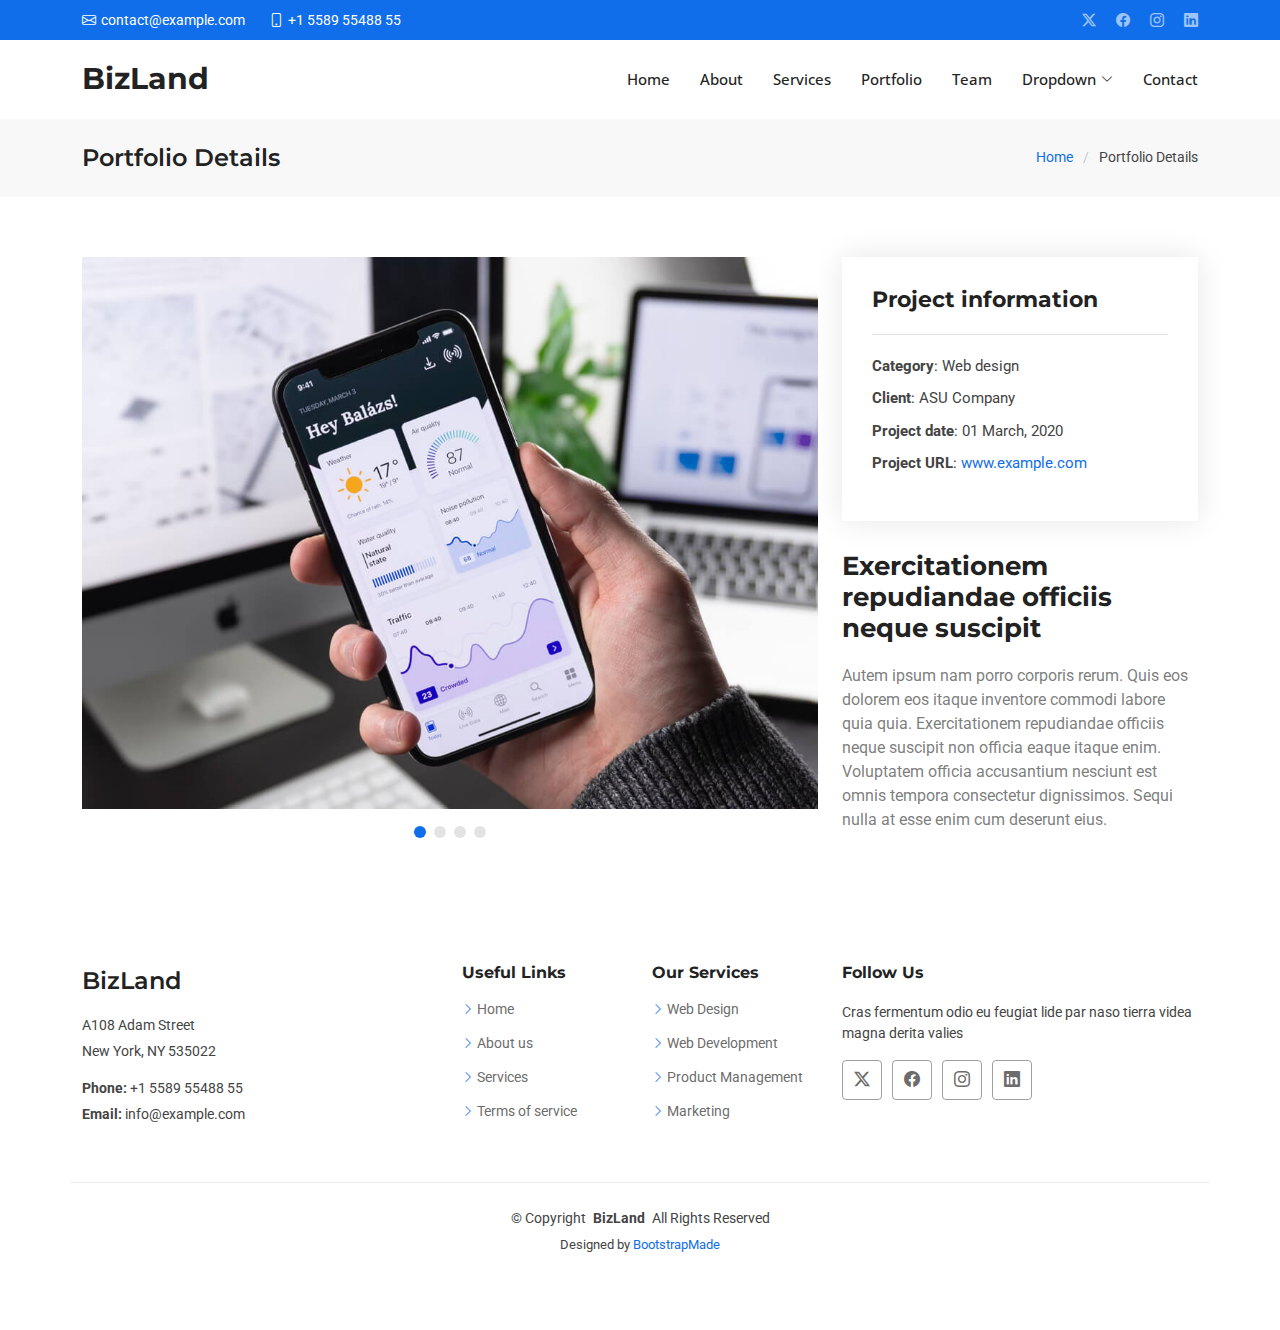
<file: portfolio-details.html>
<!DOCTYPE html>
<html lang="en">

<head>
  <meta charset="utf-8">
  <meta content="width=device-width, initial-scale=1.0" name="viewport">
  <title>Portfolio Details - BizLand Bootstrap Template</title>
  <meta name="description" content="">
  <meta name="keywords" content="">

  <!-- Favicons -->
  <link href="assets/img/favicon.png" rel="icon">
  <link href="assets/img/apple-touch-icon.png" rel="apple-touch-icon">

  <!-- Fonts -->
  <link href="https://fonts.googleapis.com" rel="preconnect">
  <link href="https://fonts.gstatic.com" rel="preconnect" crossorigin>
  <link href="https://fonts.googleapis.com/css2?family=Roboto:ital,wght@0,100;0,300;0,400;0,500;0,700;0,900;1,100;1,300;1,400;1,500;1,700;1,900&family=Open+Sans:ital,wght@0,300;0,400;0,500;0,600;0,700;0,800;1,300;1,400;1,500;1,600;1,700;1,800&family=Montserrat:ital,wght@0,100;0,200;0,300;0,400;0,500;0,600;0,700;0,800;0,900;1,100;1,200;1,300;1,400;1,500;1,600;1,700;1,800;1,900&display=swap" rel="stylesheet">

  <!-- Vendor CSS Files -->
  <link href="assets/vendor/bootstrap/css/bootstrap.min.css" rel="stylesheet">
  <link href="assets/vendor/bootstrap-icons/bootstrap-icons.css" rel="stylesheet">
  <link href="assets/vendor/aos/aos.css" rel="stylesheet">
  <link href="assets/vendor/glightbox/css/glightbox.min.css" rel="stylesheet">
  <link href="assets/vendor/swiper/swiper-bundle.min.css" rel="stylesheet">

  <!-- Main CSS File -->
  <link href="assets/css/main.css" rel="stylesheet">

  <!-- =======================================================
  * Template Name: BizLand
  * Template URL: https://bootstrapmade.com/bizland-bootstrap-business-template/
  * Updated: Dec 05 2024 with Bootstrap v5.3.3
  * Author: BootstrapMade.com
  * License: https://bootstrapmade.com/license/
  ======================================================== -->
</head>

<body class="portfolio-details-page">

  <header id="header" class="header sticky-top">

    <div class="topbar d-flex align-items-center">
      <div class="container d-flex justify-content-center justify-content-md-between">
        <div class="contact-info d-flex align-items-center">
          <i class="bi bi-envelope d-flex align-items-center"><a href="mailto:contact@example.com">contact@example.com</a></i>
          <i class="bi bi-phone d-flex align-items-center ms-4"><span>+1 5589 55488 55</span></i>
        </div>
        <div class="social-links d-none d-md-flex align-items-center">
          <a href="#" class="twitter"><i class="bi bi-twitter-x"></i></a>
          <a href="#" class="facebook"><i class="bi bi-facebook"></i></a>
          <a href="#" class="instagram"><i class="bi bi-instagram"></i></a>
          <a href="#" class="linkedin"><i class="bi bi-linkedin"></i></a>
        </div>
      </div>
    </div><!-- End Top Bar -->

    <div class="branding d-flex align-items-cente">

      <div class="container position-relative d-flex align-items-center justify-content-between">
        <a href="index.html" class="logo d-flex align-items-center">
          <!-- Uncomment the line below if you also wish to use an image logo -->
          <!-- <img src="assets/img/logo.png" alt=""> -->
          <h1 class="sitename">BizLand</h1>
        </a>

        <nav id="navmenu" class="navmenu">
          <ul>
            <li><a href="#hero">Home</a></li>
            <li><a href="#about">About</a></li>
            <li><a href="#services">Services</a></li>
            <li><a href="#portfolio">Portfolio</a></li>
            <li><a href="#team">Team</a></li>
            <li class="dropdown"><a href="#"><span>Dropdown</span> <i class="bi bi-chevron-down toggle-dropdown"></i></a>
              <ul>
                <li><a href="#">Dropdown 1</a></li>
                <li class="dropdown"><a href="#"><span>Deep Dropdown</span> <i class="bi bi-chevron-down toggle-dropdown"></i></a>
                  <ul>
                    <li><a href="#">Deep Dropdown 1</a></li>
                    <li><a href="#">Deep Dropdown 2</a></li>
                    <li><a href="#">Deep Dropdown 3</a></li>
                    <li><a href="#">Deep Dropdown 4</a></li>
                    <li><a href="#">Deep Dropdown 5</a></li>
                  </ul>
                </li>
                <li><a href="#">Dropdown 2</a></li>
                <li><a href="#">Dropdown 3</a></li>
                <li><a href="#">Dropdown 4</a></li>
              </ul>
            </li>
            <li><a href="#contact">Contact</a></li>
          </ul>
          <i class="mobile-nav-toggle d-xl-none bi bi-list"></i>
        </nav>

      </div>

    </div>

  </header>

  <main class="main">

    <!-- Page Title -->
    <div class="page-title" data-aos="fade">
      <div class="container d-lg-flex justify-content-between align-items-center">
        <h1 class="mb-2 mb-lg-0">Portfolio Details</h1>
        <nav class="breadcrumbs">
          <ol>
            <li><a href="index.html">Home</a></li>
            <li class="current">Portfolio Details</li>
          </ol>
        </nav>
      </div>
    </div><!-- End Page Title -->

    <!-- Portfolio Details Section -->
    <section id="portfolio-details" class="portfolio-details section">

      <div class="container" data-aos="fade-up" data-aos-delay="100">

        <div class="row gy-4">

          <div class="col-lg-8">
            <div class="portfolio-details-slider swiper init-swiper">

              <script type="application/json" class="swiper-config">
                {
                  "loop": true,
                  "speed": 600,
                  "autoplay": {
                    "delay": 5000
                  },
                  "slidesPerView": "auto",
                  "pagination": {
                    "el": ".swiper-pagination",
                    "type": "bullets",
                    "clickable": true
                  }
                }
              </script>

              <div class="swiper-wrapper align-items-center">

                <div class="swiper-slide">
                  <img src="assets/img/portfolio/app-1.jpg" alt="">
                </div>

                <div class="swiper-slide">
                  <img src="assets/img/portfolio/product-1.jpg" alt="">
                </div>

                <div class="swiper-slide">
                  <img src="assets/img/portfolio/branding-1.jpg" alt="">
                </div>

                <div class="swiper-slide">
                  <img src="assets/img/portfolio/books-1.jpg" alt="">
                </div>

              </div>
              <div class="swiper-pagination"></div>
            </div>
          </div>

          <div class="col-lg-4">
            <div class="portfolio-info" data-aos="fade-up" data-aos-delay="200">
              <h3>Project information</h3>
              <ul>
                <li><strong>Category</strong>: Web design</li>
                <li><strong>Client</strong>: ASU Company</li>
                <li><strong>Project date</strong>: 01 March, 2020</li>
                <li><strong>Project URL</strong>: <a href="#">www.example.com</a></li>
              </ul>
            </div>
            <div class="portfolio-description" data-aos="fade-up" data-aos-delay="300">
              <h2>Exercitationem repudiandae officiis neque suscipit</h2>
              <p>
                Autem ipsum nam porro corporis rerum. Quis eos dolorem eos itaque inventore commodi labore quia quia. Exercitationem repudiandae officiis neque suscipit non officia eaque itaque enim. Voluptatem officia accusantium nesciunt est omnis tempora consectetur dignissimos. Sequi nulla at esse enim cum deserunt eius.
              </p>
            </div>
          </div>

        </div>

      </div>

    </section><!-- /Portfolio Details Section -->

  </main>

  <footer id="footer" class="footer">



    <div class="container footer-top">
      <div class="row gy-4">
        <div class="col-lg-4 col-md-6 footer-about">
          <a href="index.html" class="d-flex align-items-center">
            <span class="sitename">BizLand</span>
          </a>
          <div class="footer-contact pt-3">
            <p>A108 Adam Street</p>
            <p>New York, NY 535022</p>
            <p class="mt-3"><strong>Phone:</strong> <span>+1 5589 55488 55</span></p>
            <p><strong>Email:</strong> <span>info@example.com</span></p>
          </div>
        </div>

        <div class="col-lg-2 col-md-3 footer-links">
          <h4>Useful Links</h4>
          <ul>
            <li><i class="bi bi-chevron-right"></i> <a href="#">Home</a></li>
            <li><i class="bi bi-chevron-right"></i> <a href="#">About us</a></li>
            <li><i class="bi bi-chevron-right"></i> <a href="#">Services</a></li>
            <li><i class="bi bi-chevron-right"></i> <a href="#">Terms of service</a></li>
          </ul>
        </div>

        <div class="col-lg-2 col-md-3 footer-links">
          <h4>Our Services</h4>
          <ul>
            <li><i class="bi bi-chevron-right"></i> <a href="#">Web Design</a></li>
            <li><i class="bi bi-chevron-right"></i> <a href="#">Web Development</a></li>
            <li><i class="bi bi-chevron-right"></i> <a href="#">Product Management</a></li>
            <li><i class="bi bi-chevron-right"></i> <a href="#">Marketing</a></li>
          </ul>
        </div>

        <div class="col-lg-4 col-md-12">
          <h4>Follow Us</h4>
          <p>Cras fermentum odio eu feugiat lide par naso tierra videa magna derita valies</p>
          <div class="social-links d-flex">
            <a href=""><i class="bi bi-twitter-x"></i></a>
            <a href=""><i class="bi bi-facebook"></i></a>
            <a href=""><i class="bi bi-instagram"></i></a>
            <a href=""><i class="bi bi-linkedin"></i></a>
          </div>
        </div>

      </div>
    </div>

    <div class="container copyright text-center mt-4">
      <p>© <span>Copyright</span> <strong class="px-1 sitename">BizLand</strong> <span>All Rights Reserved</span></p>
      <div class="credits">
        <!-- All the links in the footer should remain intact. -->
        <!-- You can delete the links only if you've purchased the pro version. -->
        <!-- Licensing information: https://bootstrapmade.com/license/ -->
        <!-- Purchase the pro version with working PHP/AJAX contact form: [buy-url] -->
        Designed by <a href="https://bootstrapmade.com/">BootstrapMade</a>
      </div>
    </div>

  </footer>

  <!-- Scroll Top -->
  <a href="#" id="scroll-top" class="scroll-top d-flex align-items-center justify-content-center"><i class="bi bi-arrow-up-short"></i></a>

  <!-- Preloader -->
  <div id="preloader">
    <div></div>
    <div></div>
    <div></div>
    <div></div>
  </div>

  <!-- Vendor JS Files -->
  <script src="assets/vendor/bootstrap/js/bootstrap.bundle.min.js"></script>
  <script src="assets/vendor/php-email-form/validate.js"></script>
  <script src="assets/vendor/aos/aos.js"></script>
  <script src="assets/vendor/glightbox/js/glightbox.min.js"></script>
  <script src="assets/vendor/waypoints/noframework.waypoints.js"></script>
  <script src="assets/vendor/purecounter/purecounter_vanilla.js"></script>
  <script src="assets/vendor/swiper/swiper-bundle.min.js"></script>
  <script src="assets/vendor/imagesloaded/imagesloaded.pkgd.min.js"></script>
  <script src="assets/vendor/isotope-layout/isotope.pkgd.min.js"></script>

  <!-- Main JS File -->
  <script src="assets/js/main.js"></script>

</body>

</html>
</file>
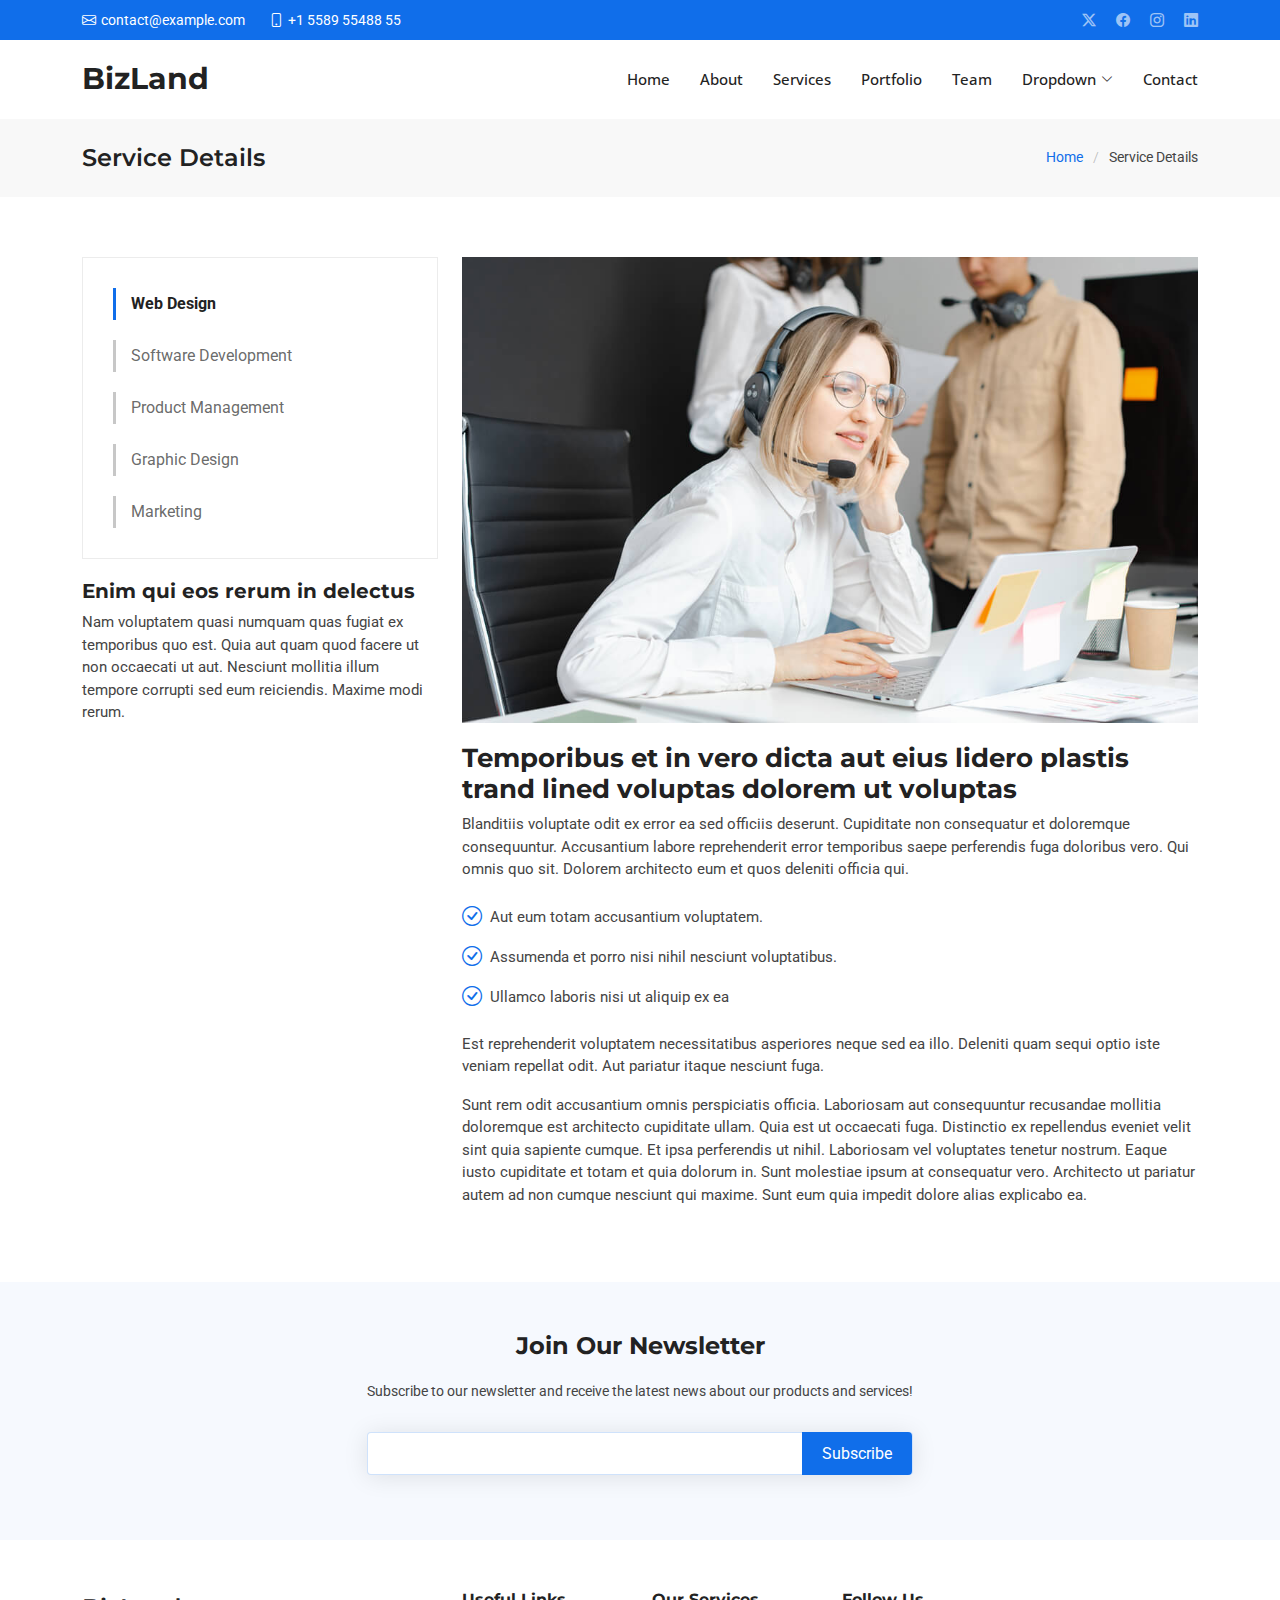
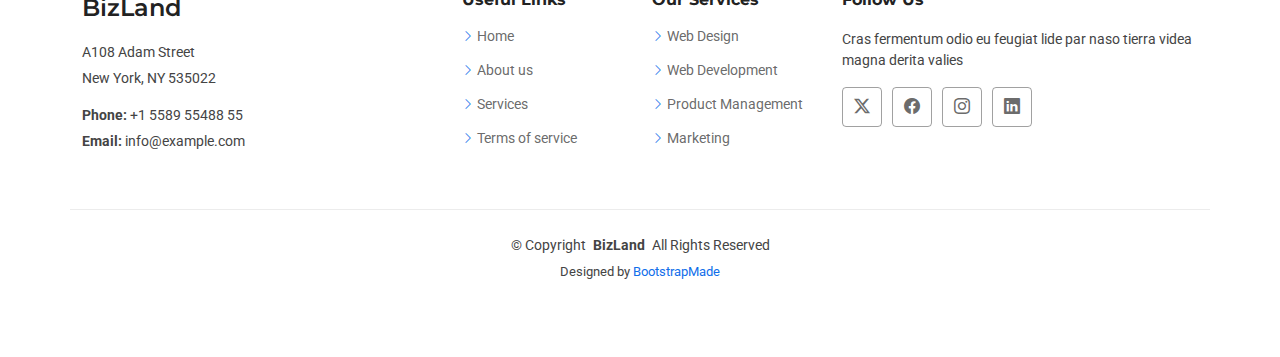
<file: service-details.html>
<!DOCTYPE html>
<html lang="en">

<head>
  <meta charset="utf-8">
  <meta content="width=device-width, initial-scale=1.0" name="viewport">
  <title>Service Details - BizLand Bootstrap Template</title>
  <meta name="description" content="">
  <meta name="keywords" content="">

  <!-- Favicons -->
  <link href="assets/img/favicon.png" rel="icon">
  <link href="assets/img/apple-touch-icon.png" rel="apple-touch-icon">

  <!-- Fonts -->
  <link href="https://fonts.googleapis.com" rel="preconnect">
  <link href="https://fonts.gstatic.com" rel="preconnect" crossorigin>
  <link href="https://fonts.googleapis.com/css2?family=Roboto:ital,wght@0,100;0,300;0,400;0,500;0,700;0,900;1,100;1,300;1,400;1,500;1,700;1,900&family=Open+Sans:ital,wght@0,300;0,400;0,500;0,600;0,700;0,800;1,300;1,400;1,500;1,600;1,700;1,800&family=Montserrat:ital,wght@0,100;0,200;0,300;0,400;0,500;0,600;0,700;0,800;0,900;1,100;1,200;1,300;1,400;1,500;1,600;1,700;1,800;1,900&display=swap" rel="stylesheet">

  <!-- Vendor CSS Files -->
  <link href="assets/vendor/bootstrap/css/bootstrap.min.css" rel="stylesheet">
  <link href="assets/vendor/bootstrap-icons/bootstrap-icons.css" rel="stylesheet">
  <link href="assets/vendor/aos/aos.css" rel="stylesheet">
  <link href="assets/vendor/glightbox/css/glightbox.min.css" rel="stylesheet">
  <link href="assets/vendor/swiper/swiper-bundle.min.css" rel="stylesheet">

  <!-- Main CSS File -->
  <link href="assets/css/main.css" rel="stylesheet">

  <!-- =======================================================
  * Template Name: BizLand
  * Template URL: https://bootstrapmade.com/bizland-bootstrap-business-template/
  * Updated: Dec 05 2024 with Bootstrap v5.3.3
  * Author: BootstrapMade.com
  * License: https://bootstrapmade.com/license/
  ======================================================== -->
</head>

<body class="service-details-page">

  <header id="header" class="header sticky-top">

    <div class="topbar d-flex align-items-center">
      <div class="container d-flex justify-content-center justify-content-md-between">
        <div class="contact-info d-flex align-items-center">
          <i class="bi bi-envelope d-flex align-items-center"><a href="mailto:contact@example.com">contact@example.com</a></i>
          <i class="bi bi-phone d-flex align-items-center ms-4"><span>+1 5589 55488 55</span></i>
        </div>
        <div class="social-links d-none d-md-flex align-items-center">
          <a href="#" class="twitter"><i class="bi bi-twitter-x"></i></a>
          <a href="#" class="facebook"><i class="bi bi-facebook"></i></a>
          <a href="#" class="instagram"><i class="bi bi-instagram"></i></a>
          <a href="#" class="linkedin"><i class="bi bi-linkedin"></i></a>
        </div>
      </div>
    </div><!-- End Top Bar -->

    <div class="branding d-flex align-items-cente">

      <div class="container position-relative d-flex align-items-center justify-content-between">
        <a href="index.html" class="logo d-flex align-items-center">
          <!-- Uncomment the line below if you also wish to use an image logo -->
          <!-- <img src="assets/img/logo.png" alt=""> -->
          <h1 class="sitename">BizLand</h1>
        </a>

        <nav id="navmenu" class="navmenu">
          <ul>
            <li><a href="#hero">Home</a></li>
            <li><a href="#about">About</a></li>
            <li><a href="#services">Services</a></li>
            <li><a href="#portfolio">Portfolio</a></li>
            <li><a href="#team">Team</a></li>
            <li class="dropdown"><a href="#"><span>Dropdown</span> <i class="bi bi-chevron-down toggle-dropdown"></i></a>
              <ul>
                <li><a href="#">Dropdown 1</a></li>
                <li class="dropdown"><a href="#"><span>Deep Dropdown</span> <i class="bi bi-chevron-down toggle-dropdown"></i></a>
                  <ul>
                    <li><a href="#">Deep Dropdown 1</a></li>
                    <li><a href="#">Deep Dropdown 2</a></li>
                    <li><a href="#">Deep Dropdown 3</a></li>
                    <li><a href="#">Deep Dropdown 4</a></li>
                    <li><a href="#">Deep Dropdown 5</a></li>
                  </ul>
                </li>
                <li><a href="#">Dropdown 2</a></li>
                <li><a href="#">Dropdown 3</a></li>
                <li><a href="#">Dropdown 4</a></li>
              </ul>
            </li>
            <li><a href="#contact">Contact</a></li>
          </ul>
          <i class="mobile-nav-toggle d-xl-none bi bi-list"></i>
        </nav>

      </div>

    </div>

  </header>

  <main class="main">

    <!-- Page Title -->
    <div class="page-title" data-aos="fade">
      <div class="container d-lg-flex justify-content-between align-items-center">
        <h1 class="mb-2 mb-lg-0">Service Details</h1>
        <nav class="breadcrumbs">
          <ol>
            <li><a href="index.html">Home</a></li>
            <li class="current">Service Details</li>
          </ol>
        </nav>
      </div>
    </div><!-- End Page Title -->

    <!-- Service Details Section -->
    <section id="service-details" class="service-details section">

      <div class="container">

        <div class="row gy-4">

          <div class="col-lg-4" data-aos="fade-up" data-aos-delay="100">
            <div class="services-list">
              <a href="#" class="active">Web Design</a>
              <a href="#">Software Development</a>
              <a href="#">Product Management</a>
              <a href="#">Graphic Design</a>
              <a href="#">Marketing</a>
            </div>

            <h4>Enim qui eos rerum in delectus</h4>
            <p>Nam voluptatem quasi numquam quas fugiat ex temporibus quo est. Quia aut quam quod facere ut non occaecati ut aut. Nesciunt mollitia illum tempore corrupti sed eum reiciendis. Maxime modi rerum.</p>
          </div>

          <div class="col-lg-8" data-aos="fade-up" data-aos-delay="200">
            <img src="assets/img/services.jpg" alt="" class="img-fluid services-img">
            <h3>Temporibus et in vero dicta aut eius lidero plastis trand lined voluptas dolorem ut voluptas</h3>
            <p>
              Blanditiis voluptate odit ex error ea sed officiis deserunt. Cupiditate non consequatur et doloremque consequuntur. Accusantium labore reprehenderit error temporibus saepe perferendis fuga doloribus vero. Qui omnis quo sit. Dolorem architecto eum et quos deleniti officia qui.
            </p>
            <ul>
              <li><i class="bi bi-check-circle"></i> <span>Aut eum totam accusantium voluptatem.</span></li>
              <li><i class="bi bi-check-circle"></i> <span>Assumenda et porro nisi nihil nesciunt voluptatibus.</span></li>
              <li><i class="bi bi-check-circle"></i> <span>Ullamco laboris nisi ut aliquip ex ea</span></li>
            </ul>
            <p>
              Est reprehenderit voluptatem necessitatibus asperiores neque sed ea illo. Deleniti quam sequi optio iste veniam repellat odit. Aut pariatur itaque nesciunt fuga.
            </p>
            <p>
              Sunt rem odit accusantium omnis perspiciatis officia. Laboriosam aut consequuntur recusandae mollitia doloremque est architecto cupiditate ullam. Quia est ut occaecati fuga. Distinctio ex repellendus eveniet velit sint quia sapiente cumque. Et ipsa perferendis ut nihil. Laboriosam vel voluptates tenetur nostrum. Eaque iusto cupiditate et totam et quia dolorum in. Sunt molestiae ipsum at consequatur vero. Architecto ut pariatur autem ad non cumque nesciunt qui maxime. Sunt eum quia impedit dolore alias explicabo ea.
            </p>
          </div>

        </div>

      </div>

    </section><!-- /Service Details Section -->

  </main>

  <footer id="footer" class="footer">

    <div class="footer-newsletter">
      <div class="container">
        <div class="row justify-content-center text-center">
          <div class="col-lg-6">
            <h4>Join Our Newsletter</h4>
            <p>Subscribe to our newsletter and receive the latest news about our products and services!</p>
            <form action="forms/newsletter.php" method="post" class="php-email-form">
              <div class="newsletter-form"><input type="email" name="email"><input type="submit" value="Subscribe"></div>
              <div class="loading">Loading</div>
              <div class="error-message"></div>
              <div class="sent-message">Your subscription request has been sent. Thank you!</div>
            </form>
          </div>
        </div>
      </div>
    </div>

    <div class="container footer-top">
      <div class="row gy-4">
        <div class="col-lg-4 col-md-6 footer-about">
          <a href="index.html" class="d-flex align-items-center">
            <span class="sitename">BizLand</span>
          </a>
          <div class="footer-contact pt-3">
            <p>A108 Adam Street</p>
            <p>New York, NY 535022</p>
            <p class="mt-3"><strong>Phone:</strong> <span>+1 5589 55488 55</span></p>
            <p><strong>Email:</strong> <span>info@example.com</span></p>
          </div>
        </div>

        <div class="col-lg-2 col-md-3 footer-links">
          <h4>Useful Links</h4>
          <ul>
            <li><i class="bi bi-chevron-right"></i> <a href="#">Home</a></li>
            <li><i class="bi bi-chevron-right"></i> <a href="#">About us</a></li>
            <li><i class="bi bi-chevron-right"></i> <a href="#">Services</a></li>
            <li><i class="bi bi-chevron-right"></i> <a href="#">Terms of service</a></li>
          </ul>
        </div>

        <div class="col-lg-2 col-md-3 footer-links">
          <h4>Our Services</h4>
          <ul>
            <li><i class="bi bi-chevron-right"></i> <a href="#">Web Design</a></li>
            <li><i class="bi bi-chevron-right"></i> <a href="#">Web Development</a></li>
            <li><i class="bi bi-chevron-right"></i> <a href="#">Product Management</a></li>
            <li><i class="bi bi-chevron-right"></i> <a href="#">Marketing</a></li>
          </ul>
        </div>

        <div class="col-lg-4 col-md-12">
          <h4>Follow Us</h4>
          <p>Cras fermentum odio eu feugiat lide par naso tierra videa magna derita valies</p>
          <div class="social-links d-flex">
            <a href=""><i class="bi bi-twitter-x"></i></a>
            <a href=""><i class="bi bi-facebook"></i></a>
            <a href=""><i class="bi bi-instagram"></i></a>
            <a href=""><i class="bi bi-linkedin"></i></a>
          </div>
        </div>

      </div>
    </div>

    <div class="container copyright text-center mt-4">
      <p>© <span>Copyright</span> <strong class="px-1 sitename">BizLand</strong> <span>All Rights Reserved</span></p>
      <div class="credits">
        <!-- All the links in the footer should remain intact. -->
        <!-- You can delete the links only if you've purchased the pro version. -->
        <!-- Licensing information: https://bootstrapmade.com/license/ -->
        <!-- Purchase the pro version with working PHP/AJAX contact form: [buy-url] -->
        Designed by <a href="https://bootstrapmade.com/">BootstrapMade</a>
      </div>
    </div>

  </footer>

  <!-- Scroll Top -->
  <a href="#" id="scroll-top" class="scroll-top d-flex align-items-center justify-content-center"><i class="bi bi-arrow-up-short"></i></a>

  <!-- Preloader -->
  <div id="preloader">
    <div></div>
    <div></div>
    <div></div>
    <div></div>
  </div>

  <!-- Vendor JS Files -->
  <script src="assets/vendor/bootstrap/js/bootstrap.bundle.min.js"></script>
  <script src="assets/vendor/php-email-form/validate.js"></script>
  <script src="assets/vendor/aos/aos.js"></script>
  <script src="assets/vendor/glightbox/js/glightbox.min.js"></script>
  <script src="assets/vendor/waypoints/noframework.waypoints.js"></script>
  <script src="assets/vendor/purecounter/purecounter_vanilla.js"></script>
  <script src="assets/vendor/swiper/swiper-bundle.min.js"></script>
  <script src="assets/vendor/imagesloaded/imagesloaded.pkgd.min.js"></script>
  <script src="assets/vendor/isotope-layout/isotope.pkgd.min.js"></script>

  <!-- Main JS File -->
  <script src="assets/js/main.js"></script>

</body>

</html>
</file>
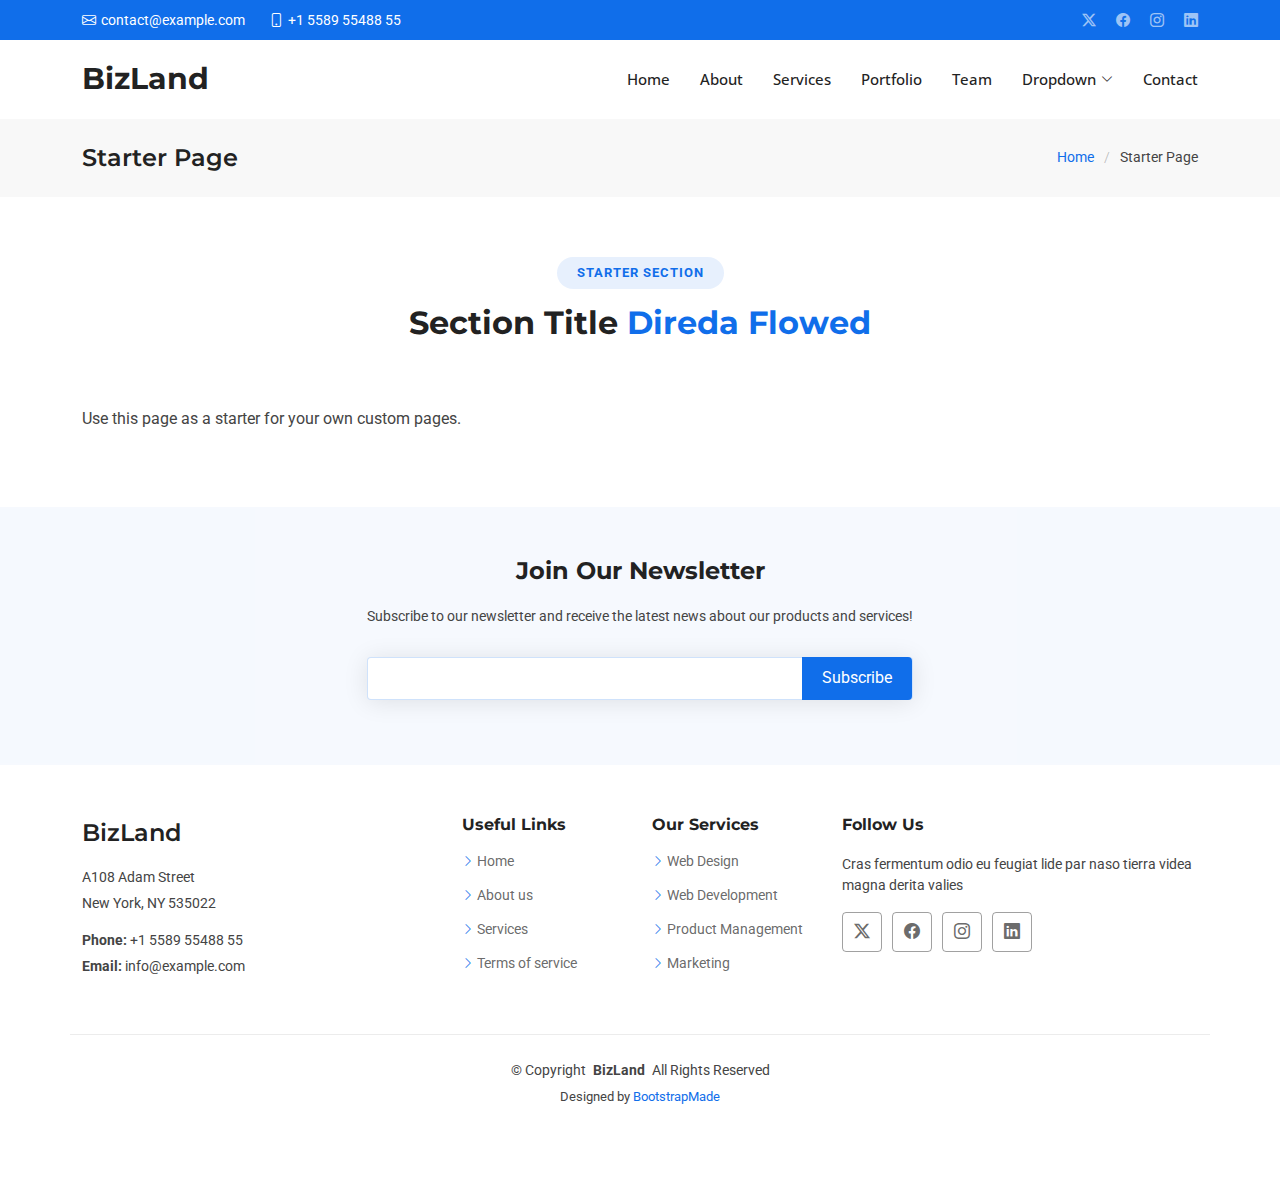
<file: starter-page.html>
<!DOCTYPE html>
<html lang="en">

<head>
  <meta charset="utf-8">
  <meta content="width=device-width, initial-scale=1.0" name="viewport">
  <title>Starter Page - BizLand Bootstrap Template</title>
  <meta name="description" content="">
  <meta name="keywords" content="">

  <!-- Favicons -->
  <link href="assets/img/favicon.png" rel="icon">
  <link href="assets/img/apple-touch-icon.png" rel="apple-touch-icon">

  <!-- Fonts -->
  <link href="https://fonts.googleapis.com" rel="preconnect">
  <link href="https://fonts.gstatic.com" rel="preconnect" crossorigin>
  <link href="https://fonts.googleapis.com/css2?family=Roboto:ital,wght@0,100;0,300;0,400;0,500;0,700;0,900;1,100;1,300;1,400;1,500;1,700;1,900&family=Open+Sans:ital,wght@0,300;0,400;0,500;0,600;0,700;0,800;1,300;1,400;1,500;1,600;1,700;1,800&family=Montserrat:ital,wght@0,100;0,200;0,300;0,400;0,500;0,600;0,700;0,800;0,900;1,100;1,200;1,300;1,400;1,500;1,600;1,700;1,800;1,900&display=swap" rel="stylesheet">

  <!-- Vendor CSS Files -->
  <link href="assets/vendor/bootstrap/css/bootstrap.min.css" rel="stylesheet">
  <link href="assets/vendor/bootstrap-icons/bootstrap-icons.css" rel="stylesheet">
  <link href="assets/vendor/aos/aos.css" rel="stylesheet">
  <link href="assets/vendor/glightbox/css/glightbox.min.css" rel="stylesheet">
  <link href="assets/vendor/swiper/swiper-bundle.min.css" rel="stylesheet">

  <!-- Main CSS File -->
  <link href="assets/css/main.css" rel="stylesheet">

  <!-- =======================================================
  * Template Name: BizLand
  * Template URL: https://bootstrapmade.com/bizland-bootstrap-business-template/
  * Updated: Dec 05 2024 with Bootstrap v5.3.3
  * Author: BootstrapMade.com
  * License: https://bootstrapmade.com/license/
  ======================================================== -->
</head>

<body class="starter-page-page">

  <header id="header" class="header sticky-top">

    <div class="topbar d-flex align-items-center">
      <div class="container d-flex justify-content-center justify-content-md-between">
        <div class="contact-info d-flex align-items-center">
          <i class="bi bi-envelope d-flex align-items-center"><a href="mailto:contact@example.com">contact@example.com</a></i>
          <i class="bi bi-phone d-flex align-items-center ms-4"><span>+1 5589 55488 55</span></i>
        </div>
        <div class="social-links d-none d-md-flex align-items-center">
          <a href="#" class="twitter"><i class="bi bi-twitter-x"></i></a>
          <a href="#" class="facebook"><i class="bi bi-facebook"></i></a>
          <a href="#" class="instagram"><i class="bi bi-instagram"></i></a>
          <a href="#" class="linkedin"><i class="bi bi-linkedin"></i></a>
        </div>
      </div>
    </div><!-- End Top Bar -->

    <div class="branding d-flex align-items-cente">

      <div class="container position-relative d-flex align-items-center justify-content-between">
        <a href="index.html" class="logo d-flex align-items-center">
          <!-- Uncomment the line below if you also wish to use an image logo -->
          <!-- <img src="assets/img/logo.png" alt=""> -->
          <h1 class="sitename">BizLand</h1>
        </a>

        <nav id="navmenu" class="navmenu">
          <ul>
            <li><a href="#hero">Home</a></li>
            <li><a href="#about">About</a></li>
            <li><a href="#services">Services</a></li>
            <li><a href="#portfolio">Portfolio</a></li>
            <li><a href="#team">Team</a></li>
            <li class="dropdown"><a href="#"><span>Dropdown</span> <i class="bi bi-chevron-down toggle-dropdown"></i></a>
              <ul>
                <li><a href="#">Dropdown 1</a></li>
                <li class="dropdown"><a href="#"><span>Deep Dropdown</span> <i class="bi bi-chevron-down toggle-dropdown"></i></a>
                  <ul>
                    <li><a href="#">Deep Dropdown 1</a></li>
                    <li><a href="#">Deep Dropdown 2</a></li>
                    <li><a href="#">Deep Dropdown 3</a></li>
                    <li><a href="#">Deep Dropdown 4</a></li>
                    <li><a href="#">Deep Dropdown 5</a></li>
                  </ul>
                </li>
                <li><a href="#">Dropdown 2</a></li>
                <li><a href="#">Dropdown 3</a></li>
                <li><a href="#">Dropdown 4</a></li>
              </ul>
            </li>
            <li><a href="#contact">Contact</a></li>
          </ul>
          <i class="mobile-nav-toggle d-xl-none bi bi-list"></i>
        </nav>

      </div>

    </div>

  </header>

  <main class="main">

    <!-- Page Title -->
    <div class="page-title" data-aos="fade">
      <div class="container d-lg-flex justify-content-between align-items-center">
        <h1 class="mb-2 mb-lg-0">Starter Page</h1>
        <nav class="breadcrumbs">
          <ol>
            <li><a href="index.html">Home</a></li>
            <li class="current">Starter Page</li>
          </ol>
        </nav>
      </div>
    </div><!-- End Page Title -->

    <!-- Starter Section Section -->
    <section id="starter-section" class="starter-section section">

      <!-- Section Title -->
      <div class="container section-title" data-aos="fade-up">
        <h2>Starter Section</h2>
        <p><span>Section Title</span> <span class="description-title">Direda Flowed</span></p>
      </div><!-- End Section Title -->

      <div class="container" data-aos="fade-up">
        <p>Use this page as a starter for your own custom pages.</p>
      </div>

    </section><!-- /Starter Section Section -->

  </main>

  <footer id="footer" class="footer">

    <div class="footer-newsletter">
      <div class="container">
        <div class="row justify-content-center text-center">
          <div class="col-lg-6">
            <h4>Join Our Newsletter</h4>
            <p>Subscribe to our newsletter and receive the latest news about our products and services!</p>
            <form action="forms/newsletter.php" method="post" class="php-email-form">
              <div class="newsletter-form"><input type="email" name="email"><input type="submit" value="Subscribe"></div>
              <div class="loading">Loading</div>
              <div class="error-message"></div>
              <div class="sent-message">Your subscription request has been sent. Thank you!</div>
            </form>
          </div>
        </div>
      </div>
    </div>

    <div class="container footer-top">
      <div class="row gy-4">
        <div class="col-lg-4 col-md-6 footer-about">
          <a href="index.html" class="d-flex align-items-center">
            <span class="sitename">BizLand</span>
          </a>
          <div class="footer-contact pt-3">
            <p>A108 Adam Street</p>
            <p>New York, NY 535022</p>
            <p class="mt-3"><strong>Phone:</strong> <span>+1 5589 55488 55</span></p>
            <p><strong>Email:</strong> <span>info@example.com</span></p>
          </div>
        </div>

        <div class="col-lg-2 col-md-3 footer-links">
          <h4>Useful Links</h4>
          <ul>
            <li><i class="bi bi-chevron-right"></i> <a href="#">Home</a></li>
            <li><i class="bi bi-chevron-right"></i> <a href="#">About us</a></li>
            <li><i class="bi bi-chevron-right"></i> <a href="#">Services</a></li>
            <li><i class="bi bi-chevron-right"></i> <a href="#">Terms of service</a></li>
          </ul>
        </div>

        <div class="col-lg-2 col-md-3 footer-links">
          <h4>Our Services</h4>
          <ul>
            <li><i class="bi bi-chevron-right"></i> <a href="#">Web Design</a></li>
            <li><i class="bi bi-chevron-right"></i> <a href="#">Web Development</a></li>
            <li><i class="bi bi-chevron-right"></i> <a href="#">Product Management</a></li>
            <li><i class="bi bi-chevron-right"></i> <a href="#">Marketing</a></li>
          </ul>
        </div>

        <div class="col-lg-4 col-md-12">
          <h4>Follow Us</h4>
          <p>Cras fermentum odio eu feugiat lide par naso tierra videa magna derita valies</p>
          <div class="social-links d-flex">
            <a href=""><i class="bi bi-twitter-x"></i></a>
            <a href=""><i class="bi bi-facebook"></i></a>
            <a href=""><i class="bi bi-instagram"></i></a>
            <a href=""><i class="bi bi-linkedin"></i></a>
          </div>
        </div>

      </div>
    </div>

    <div class="container copyright text-center mt-4">
      <p>© <span>Copyright</span> <strong class="px-1 sitename">BizLand</strong> <span>All Rights Reserved</span></p>
      <div class="credits">
        <!-- All the links in the footer should remain intact. -->
        <!-- You can delete the links only if you've purchased the pro version. -->
        <!-- Licensing information: https://bootstrapmade.com/license/ -->
        <!-- Purchase the pro version with working PHP/AJAX contact form: [buy-url] -->
        Designed by <a href="https://bootstrapmade.com/">BootstrapMade</a>
      </div>
    </div>

  </footer>

  <!-- Scroll Top -->
  <a href="#" id="scroll-top" class="scroll-top d-flex align-items-center justify-content-center"><i class="bi bi-arrow-up-short"></i></a>

  <!-- Preloader -->
  <div id="preloader">
    <div></div>
    <div></div>
    <div></div>
    <div></div>
  </div>

  <!-- Vendor JS Files -->
  <script src="assets/vendor/bootstrap/js/bootstrap.bundle.min.js"></script>
  <script src="assets/vendor/php-email-form/validate.js"></script>
  <script src="assets/vendor/aos/aos.js"></script>
  <script src="assets/vendor/glightbox/js/glightbox.min.js"></script>
  <script src="assets/vendor/waypoints/noframework.waypoints.js"></script>
  <script src="assets/vendor/purecounter/purecounter_vanilla.js"></script>
  <script src="assets/vendor/swiper/swiper-bundle.min.js"></script>
  <script src="assets/vendor/imagesloaded/imagesloaded.pkgd.min.js"></script>
  <script src="assets/vendor/isotope-layout/isotope.pkgd.min.js"></script>

  <!-- Main JS File -->
  <script src="assets/js/main.js"></script>

</body>

</html>
</file>
<file: assets/css/main.css>
/**
* Template Name: BizLand
* Template URL: https://bootstrapmade.com/bizland-bootstrap-business-template/
* Updated: Dec 05 2024 with Bootstrap v5.3.3
* Author: BootstrapMade.com
* License: https://bootstrapmade.com/license/
*/

/*--------------------------------------------------------------
# Font & Color Variables
# Help: https://bootstrapmade.com/color-system/
--------------------------------------------------------------*/
/* Fonts */
:root {
  --default-font: "Roboto",  system-ui, -apple-system, "Segoe UI", Roboto, "Helvetica Neue", Arial, "Noto Sans", "Liberation Sans", sans-serif, "Apple Color Emoji", "Segoe UI Emoji", "Segoe UI Symbol", "Noto Color Emoji";
  --heading-font: "Montserrat",  sans-serif;
  --nav-font: "Open Sans",  sans-serif;
}

/* Global Colors - The following color variables are used throughout the website. Updating them here will change the color scheme of the entire website */
:root { 
  --background-color: #ffffff; /* Background color for the entire website, including individual sections */
  --default-color: #444444; /* Default color used for the majority of the text content across the entire website */
  --heading-color: #222222; /* Color for headings, subheadings and title throughout the website */
  --accent-color: #106eea; /* Accent color that represents your brand on the website. It's used for buttons, links, and other elements that need to stand out */
  --surface-color: #ffffff; /* The surface color is used as a background of boxed elements within sections, such as cards, icon boxes, or other elements that require a visual separation from the global background. */
  --contrast-color: #ffffff; /* Contrast color for text, ensuring readability against backgrounds of accent, heading, or default colors. */
}

/* Nav Menu Colors - The following color variables are used specifically for the navigation menu. They are separate from the global colors to allow for more customization options */
:root {
  --nav-color: #222222;  /* The default color of the main navmenu links */
  --nav-hover-color: #106eea; /* Applied to main navmenu links when they are hovered over or active */
  --nav-mobile-background-color: #ffffff; /* Used as the background color for mobile navigation menu */
  --nav-dropdown-background-color: #ffffff; /* Used as the background color for dropdown items that appear when hovering over primary navigation items */
  --nav-dropdown-color: #222222; /* Used for navigation links of the dropdown items in the navigation menu. */
  --nav-dropdown-hover-color: #106eea; /* Similar to --nav-hover-color, this color is applied to dropdown navigation links when they are hovered over. */
}

/* Color Presets - These classes override global colors when applied to any section or element, providing reuse of the sam color scheme. */

.light-background {
  --background-color: #f5f9ff;
  --surface-color: #ffffff;
}

.dark-background {
  --background-color: #060606;
  --default-color: #ffffff;
  --heading-color: #ffffff;
  --surface-color: #252525;
  --contrast-color: #ffffff;
}

/* Smooth scroll */
:root {
  scroll-behavior: smooth;
}

/*--------------------------------------------------------------
# General Styling & Shared Classes
--------------------------------------------------------------*/
body {
  color: var(--default-color);
  background-color: var(--background-color);
  font-family: var(--default-font);
}

a {
  color: var(--accent-color);
  text-decoration: none;
  transition: 0.3s;
}

a:hover {
  color: color-mix(in srgb, var(--accent-color), transparent 25%);
  text-decoration: none;
}

h1,
h2,
h3,
h4,
h5,
h6 {
  color: var(--heading-color);
  font-family: var(--heading-font);
}

/* PHP Email Form Messages
------------------------------*/
.php-email-form .error-message {
  display: none;
  background: #df1529;
  color: #ffffff;
  text-align: left;
  padding: 15px;
  margin-bottom: 24px;
  font-weight: 600;
}

.php-email-form .sent-message {
  display: none;
  color: #ffffff;
  background: #059652;
  text-align: center;
  padding: 15px;
  margin-bottom: 24px;
  font-weight: 600;
}

.php-email-form .loading {
  display: none;
  background: var(--surface-color);
  text-align: center;
  padding: 15px;
  margin-bottom: 24px;
}

.php-email-form .loading:before {
  content: "";
  display: inline-block;
  border-radius: 50%;
  width: 24px;
  height: 24px;
  margin: 0 10px -6px 0;
  border: 3px solid var(--accent-color);
  border-top-color: var(--surface-color);
  animation: php-email-form-loading 1s linear infinite;
}

@keyframes php-email-form-loading {
  0% {
    transform: rotate(0deg);
  }

  100% {
    transform: rotate(360deg);
  }
}

/*--------------------------------------------------------------
# Global Header
--------------------------------------------------------------*/
.header {
  color: var(--default-color);
  transition: all 0.5s;
  z-index: 997;
  background-color: var(--background-color);
}

.header .topbar {
  background-color: var(--accent-color);
  height: 40px;
  padding: 0;
  font-size: 14px;
  transition: all 0.5s;
}

.header .topbar .contact-info i {
  font-style: normal;
  color: var(--contrast-color);
}

.header .topbar .contact-info i a,
.header .topbar .contact-info i span {
  padding-left: 5px;
  color: var(--contrast-color);
}

@media (max-width: 575px) {

  .header .topbar .contact-info i a,
  .header .topbar .contact-info i span {
    font-size: 13px;
  }
}

.header .topbar .contact-info i a {
  line-height: 0;
  transition: 0.3s;
}

.header .topbar .contact-info i a:hover {
  color: var(--contrast-color);
  text-decoration: underline;
}

.header .topbar .social-links a {
  color: color-mix(in srgb, var(--contrast-color), transparent 40%);
  line-height: 0;
  transition: 0.3s;
  margin-left: 20px;
}

.header .topbar .social-links a:hover {
  color: var(--contrast-color);
}

.header .branding {
  background-color: var(--background-color);
  min-height: 60px;
  padding: 10px 0;
}

.header .logo {
  line-height: 1;
}

.header .logo img {
  max-height: 36px;
  margin-right: 8px;
}

.header .logo h1 {
  font-size: 30px;
  margin: 0;
  font-weight: 700;
  color: var(--heading-color);
}

.scrolled .header {
  box-shadow: 0px 0 18px rgba(0, 0, 0, 0.1);
}

.scrolled .header .topbar {
  height: 0;
  visibility: hidden;
  overflow: hidden;
}

/*--------------------------------------------------------------
# Navigation Menu
--------------------------------------------------------------*/
/* Navmenu - Desktop */
@media (min-width: 1200px) {
  .navmenu {
    padding: 0;
  }

  .navmenu ul {
    margin: 0;
    padding: 0;
    display: flex;
    list-style: none;
    align-items: center;
  }

  .navmenu li {
    position: relative;
  }

  .navmenu a,
  .navmenu a:focus {
    color: var(--nav-color);
    padding: 18px 15px;
    font-size: 15px;
    font-family: var(--nav-font);
    font-weight: 500;
    display: flex;
    align-items: center;
    justify-content: space-between;
    white-space: nowrap;
    transition: 0.3s;
  }

  .navmenu a i,
  .navmenu a:focus i {
    font-size: 12px;
    line-height: 0;
    margin-left: 5px;
    transition: 0.3s;
  }

  .navmenu li:last-child a {
    padding-right: 0;
  }

  .navmenu li:hover>a,
  .navmenu .active,
  .navmenu .active:focus {
    color: var(--nav-hover-color);
  }

  .navmenu .dropdown ul {
    margin: 0;
    padding: 10px 0;
    background: var(--nav-dropdown-background-color);
    display: block;
    position: absolute;
    visibility: hidden;
    left: 14px;
    top: 130%;
    opacity: 0;
    transition: 0.3s;
    border-radius: 4px;
    z-index: 99;
    box-shadow: 0px 0px 30px rgba(0, 0, 0, 0.1);
  }

  .navmenu .dropdown ul li {
    min-width: 200px;
  }

  .navmenu .dropdown ul a {
    padding: 10px 20px;
    font-size: 15px;
    text-transform: none;
    color: var(--nav-dropdown-color);
  }

  .navmenu .dropdown ul a i {
    font-size: 12px;
  }

  .navmenu .dropdown ul a:hover,
  .navmenu .dropdown ul .active:hover,
  .navmenu .dropdown ul li:hover>a {
    color: var(--nav-dropdown-hover-color);
  }

  .navmenu .dropdown:hover>ul {
    opacity: 1;
    top: 100%;
    visibility: visible;
  }

  .navmenu .dropdown .dropdown ul {
    top: 0;
    left: -90%;
    visibility: hidden;
  }

  .navmenu .dropdown .dropdown:hover>ul {
    opacity: 1;
    top: 0;
    left: -100%;
    visibility: visible;
  }
}

/* Navmenu - Mobile */
@media (max-width: 1199px) {
  .mobile-nav-toggle {
    color: var(--nav-color);
    font-size: 28px;
    line-height: 0;
    margin-right: 10px;
    cursor: pointer;
    transition: color 0.3s;
  }

  .navmenu {
    padding: 0;
    z-index: 9997;
  }

  .navmenu ul {
    display: none;
    list-style: none;
    position: absolute;
    inset: 60px 20px 20px 20px;
    padding: 10px 0;
    margin: 0;
    border-radius: 6px;
    background-color: var(--nav-mobile-background-color);
    overflow-y: auto;
    transition: 0.3s;
    z-index: 9998;
    box-shadow: 0px 0px 30px rgba(0, 0, 0, 0.1);
  }

  .navmenu a,
  .navmenu a:focus {
    color: var(--nav-dropdown-color);
    padding: 10px 20px;
    font-family: var(--nav-font);
    font-size: 17px;
    font-weight: 500;
    display: flex;
    align-items: center;
    justify-content: space-between;
    white-space: nowrap;
    transition: 0.3s;
  }

  .navmenu a i,
  .navmenu a:focus i {
    font-size: 12px;
    line-height: 0;
    margin-left: 5px;
    width: 30px;
    height: 30px;
    display: flex;
    align-items: center;
    justify-content: center;
    border-radius: 50%;
    transition: 0.3s;
    background-color: color-mix(in srgb, var(--accent-color), transparent 90%);
  }

  .navmenu a i:hover,
  .navmenu a:focus i:hover {
    background-color: var(--accent-color);
    color: var(--contrast-color);
  }

  .navmenu a:hover,
  .navmenu .active,
  .navmenu .active:focus {
    color: var(--nav-dropdown-hover-color);
  }

  .navmenu .active i,
  .navmenu .active:focus i {
    background-color: var(--accent-color);
    color: var(--contrast-color);
    transform: rotate(180deg);
  }

  .navmenu .dropdown ul {
    position: static;
    display: none;
    z-index: 99;
    padding: 10px 0;
    margin: 10px 20px;
    background-color: var(--nav-dropdown-background-color);
    border: 1px solid color-mix(in srgb, var(--default-color), transparent 90%);
    box-shadow: none;
    transition: all 0.5s ease-in-out;
  }

  .navmenu .dropdown ul ul {
    background-color: rgba(33, 37, 41, 0.1);
  }

  .navmenu .dropdown>.dropdown-active {
    display: block;
    background-color: rgba(33, 37, 41, 0.03);
  }

  .mobile-nav-active {
    overflow: hidden;
  }

  .mobile-nav-active .mobile-nav-toggle {
    color: #fff;
    position: absolute;
    font-size: 32px;
    top: 15px;
    right: 15px;
    margin-right: 0;
    z-index: 9999;
  }

  .mobile-nav-active .navmenu {
    position: fixed;
    overflow: hidden;
    inset: 0;
    background: rgba(33, 37, 41, 0.8);
    transition: 0.3s;
  }

  .mobile-nav-active .navmenu>ul {
    display: block;
  }
}

/*--------------------------------------------------------------
# Global Footer
--------------------------------------------------------------*/
.footer {
  color: var(--default-color);
  background-color: var(--background-color);
  font-size: 14px;
  padding-bottom: 50px;
  position: relative;
}

.footer .footer-newsletter {
  background-color: color-mix(in srgb, var(--accent-color), transparent 96%);
  padding: 50px 0;
}

.footer .footer-newsletter h4 {
  font-size: 24px;
}

.footer .footer-newsletter .newsletter-form {
  margin-top: 30px;
  margin-bottom: 15px;
  padding: 6px 8px;
  position: relative;
  background-color: var(--surface-color);
  border: 1px solid color-mix(in srgb, var(--accent-color), transparent 80%);
  box-shadow: 0px 2px 25px rgba(0, 0, 0, 0.1);
  display: flex;
  transition: 0.3s;
  border-radius: 4px;
}

.footer .footer-newsletter .newsletter-form:focus-within {
  border-color: var(--accent-color);
}

.footer .footer-newsletter .newsletter-form input[type=email] {
  border: 0;
  padding: 4px;
  width: 100%;
  background-color: var(--surface-color);
  color: var(--default-color);
}

.footer .footer-newsletter .newsletter-form input[type=email]:focus-visible {
  outline: none;
}

.footer .footer-newsletter .newsletter-form input[type=submit] {
  border: 0;
  font-size: 16px;
  padding: 0 20px;
  margin: -7px -8px -7px 0;
  background: var(--accent-color);
  color: var(--contrast-color);
  transition: 0.3s;
  border-radius: 0 4px 4px 0;
}

.footer .footer-newsletter .newsletter-form input[type=submit]:hover {
  background: color-mix(in srgb, var(--accent-color), transparent 20%);
}

.footer .footer-top {
  padding-top: 50px;
}

.footer .social-links a {
  display: flex;
  align-items: center;
  justify-content: center;
  width: 40px;
  height: 40px;
  border-radius: 4px;
  border: 1px solid color-mix(in srgb, var(--default-color), transparent 50%);
  font-size: 16px;
  color: color-mix(in srgb, var(--default-color), transparent 20%);
  margin-right: 10px;
  transition: 0.3s;
}

.footer .social-links a:hover {
  color: var(--accent-color);
  border-color: var(--accent-color);
}

.footer h4 {
  font-size: 16px;
  font-weight: bold;
  position: relative;
  padding-bottom: 12px;
}

.footer .footer-links {
  margin-bottom: 30px;
}

.footer .footer-links ul {
  list-style: none;
  padding: 0;
  margin: 0;
}

.footer .footer-links ul i {
  margin-right: 3px;
  font-size: 12px;
  line-height: 0;
  color: var(--accent-color);
}

.footer .footer-links ul li {
  padding: 10px 0;
  display: flex;
  align-items: center;
}

.footer .footer-links ul li:first-child {
  padding-top: 0;
}

.footer .footer-links ul a {
  display: inline-block;
  color: color-mix(in srgb, var(--default-color), transparent 20%);
  line-height: 1;
}

.footer .footer-links ul a:hover {
  color: var(--accent-color);
}

.footer .footer-about a {
  color: var(--heading-color);
  font-size: 24px;
  font-weight: 600;
  font-family: var(--heading-font);
}

.footer .footer-contact p {
  margin-bottom: 5px;
}

.footer .copyright {
  padding-top: 25px;
  padding-bottom: 25px;
  border-top: 1px solid color-mix(in srgb, var(--default-color), transparent 90%);
}

.footer .copyright p {
  margin-bottom: 0;
}

.footer .credits {
  margin-top: 6px;
  font-size: 13px;
}

/*--------------------------------------------------------------
# Preloader
--------------------------------------------------------------*/
#preloader {
  position: fixed;
  inset: 0;
  z-index: 9999;
  overflow: hidden;
  background-color: var(--background-color);
  transition: all 0.6s ease-out;
  width: 100%;
  height: 100vh;
  display: flex;
  align-items: center;
  justify-content: center;
}

#preloader div {
  width: 13px;
  height: 13px;
  background-color: var(--accent-color);
  border-radius: 50%;
  animation-timing-function: cubic-bezier(0, 1, 1, 0);
  position: absolute;
  left: 50%;
}

#preloader div:nth-child(1) {
  left: calc(50% + 8px);
  animation: animate-preloader-1 0.6s infinite;
}

#preloader div:nth-child(2) {
  left: calc(50% + 8px);
  animation: animate-preloader-2 0.6s infinite;
}

#preloader div:nth-child(3) {
  left: calc(50% + 32px);
  animation: animate-preloader-2 0.6s infinite;
}

#preloader div:nth-child(4) {
  left: calc(50% + 56px);
  animation: animate-preloader-3 0.6s infinite;
}

@keyframes animate-preloader-1 {
  0% {
    transform: scale(0);
  }

  100% {
    transform: scale(1);
  }
}

@keyframes animate-preloader-3 {
  0% {
    transform: scale(1);
  }

  100% {
    transform: scale(0);
  }
}

@keyframes animate-preloader-2 {
  0% {
    transform: translate(0, 0);
  }

  100% {
    transform: translate(24px, 0);
  }
}

/*--------------------------------------------------------------
# Scroll Top Button
--------------------------------------------------------------*/
.scroll-top {
  position: fixed;
  visibility: hidden;
  opacity: 0;
  right: 15px;
  bottom: 15px;
  z-index: 99999;
  background-color: var(--accent-color);
  width: 40px;
  height: 40px;
  border-radius: 4px;
  transition: all 0.4s;
}

.scroll-top i {
  font-size: 24px;
  color: var(--contrast-color);
  line-height: 0;
}

.scroll-top:hover {
  background-color: color-mix(in srgb, var(--accent-color), transparent 20%);
  color: var(--contrast-color);
}

.scroll-top.active {
  visibility: visible;
  opacity: 1;
}

/*--------------------------------------------------------------
# Disable aos animation delay on mobile devices
--------------------------------------------------------------*/
@media screen and (max-width: 768px) {
  [data-aos-delay] {
    transition-delay: 0 !important;
  }
}

/*--------------------------------------------------------------
# Global Page Titles & Breadcrumbs
--------------------------------------------------------------*/
.page-title {
  --background-color: color-mix(in srgb, var(--default-color), transparent 96%);
  color: var(--default-color);
  background-color: var(--background-color);
  padding: 25px 0;
  position: relative;
}

.page-title h1 {
  font-size: 24px;
  font-weight: 600;
}

.page-title .breadcrumbs ol {
  display: flex;
  flex-wrap: wrap;
  list-style: none;
  padding: 0;
  margin: 0;
  font-size: 14px;
  font-weight: 400;
}

.page-title .breadcrumbs ol li+li {
  padding-left: 10px;
}

.page-title .breadcrumbs ol li+li::before {
  content: "/";
  display: inline-block;
  padding-right: 10px;
  color: color-mix(in srgb, var(--default-color), transparent 70%);
}

/*--------------------------------------------------------------
# Global Sections
--------------------------------------------------------------*/
section,
.section {
  color: var(--default-color);
  background-color: var(--background-color);
  padding: 60px 0;
  scroll-margin-top: 78px;
  overflow: clip;
}

@media (max-width: 1199px) {

  section,
  .section {
    scroll-margin-top: 60px;
  }
}

/*--------------------------------------------------------------
# Global Section Titles
--------------------------------------------------------------*/
.section-title {
  text-align: center;
  padding-bottom: 60px;
  position: relative;
}

.section-title h2 {
  font-size: 13px;
  letter-spacing: 1px;
  font-weight: 700;
  padding: 8px 20px;
  margin: 0;
  background: color-mix(in srgb, var(--accent-color), transparent 90%);
  color: var(--accent-color);
  display: inline-block;
  text-transform: uppercase;
  border-radius: 50px;
  font-family: var(--default-font);
}

.section-title p {
  color: var(--heading-color);
  margin: 10px 0 0 0;
  font-size: 32px;
  font-weight: 700;
  font-family: var(--heading-font);
}

.section-title p .description-title {
  color: var(--accent-color);
}

/*--------------------------------------------------------------
# Hero Section
--------------------------------------------------------------*/
.hero {
  width: 100%;
  min-height: 75vh;
  position: relative;
  padding: 60px 0;
  display: flex;
  align-items: center;
  background: url("../img/hero-bg.jpg") top left;
  background-size: cover;
}

.hero:before {
  content: "";
  background: color-mix(in srgb, var(--background-color), transparent 30%);
  position: absolute;
  bottom: 0;
  top: 0;
  left: 0;
  right: 0;
}

.hero .container {
  position: relative;
}

.hero h1 {
  margin: 0;
  font-size: 48px;
  font-weight: 700;
  line-height: 56px;
}

.hero h1 span {
  color: var(--accent-color);
}

.hero p {
  color: color-mix(in srgb, var(--default-color), transparent 30%);
  margin: 5px 0 30px 0;
  font-size: 20px;
  font-weight: 400;
}

.hero .btn-get-started {
  color: var(--contrast-color);
  background: var(--accent-color);
  font-family: var(--heading-font);
  font-weight: 400;
  font-size: 16px;
  letter-spacing: 1px;
  display: inline-block;
  padding: 12px 30px;
  border-radius: 4px;
  transition: 0.5s;
  box-shadow: 0 8px 28px rgba(0, 0, 0, 0.1);
}

.hero .btn-get-started:hover {
  color: var(--contrast-color);
  background: color-mix(in srgb, var(--accent-color), transparent 15%);
  box-shadow: 0 8px 28px rgba(0, 0, 0, 0.1);
}

.hero .btn-watch-video {
  font-size: 16px;
  transition: 0.5s;
  margin-left: 25px;
  color: var(--default-color);
  font-weight: 600;
}

.hero .btn-watch-video i {
  color: var(--accent-color);
  font-size: 32px;
  transition: 0.3s;
  line-height: 0;
  margin-right: 8px;
}

.hero .btn-watch-video:hover {
  color: var(--accent-color);
}

.hero .btn-watch-video:hover i {
  color: color-mix(in srgb, var(--accent-color), transparent 15%);
}

.hero .animated {
  animation: up-down 2s ease-in-out infinite alternate-reverse both;
}

@media (max-width: 640px) {
  .hero h1 {
    font-size: 28px;
    line-height: 36px;
  }

  .hero p {
    font-size: 18px;
    line-height: 24px;
    margin-bottom: 30px;
  }

  .hero .btn-get-started,
  .hero .btn-watch-video {
    font-size: 13px;
  }
}

@keyframes up-down {
  0% {
    transform: translateY(10px);
  }

  100% {
    transform: translateY(-10px);
  }
}

/*--------------------------------------------------------------
# Featured Services Section
--------------------------------------------------------------*/
.featured-services .service-item {
  background-color: var(--surface-color);
  box-shadow: 0px 0 25px 0 rgba(0, 0, 0, 0.1);
  padding: 50px 30px;
  transition: all 0.3s ease-in-out;
  height: 100%;
  position: relative;
  z-index: 1;
}

.featured-services .service-item:before {
  content: "";
  position: absolute;
  background: var(--accent-color);
  inset: 100% 0 0 0;
  transition: all 0.3s;
  z-index: -1;
}

.featured-services .service-item .icon {
  margin-bottom: 10px;
}

.featured-services .service-item .icon i {
  color: var(--accent-color);
  font-size: 36px;
  transition: ease-in-out 0.3s;
}

.featured-services .service-item h4 {
  font-weight: 700;
  margin-bottom: 15px;
  font-size: 20px;
}

.featured-services .service-item h4 a {
  color: var(--heading-color);
  transition: ease-in-out 0.3s;
}

.featured-services .service-item p {
  line-height: 24px;
  font-size: 14px;
  margin-bottom: 0;
  transition: ease-in-out 0.3s;
}

.featured-services .service-item:hover h4 a,
.featured-services .service-item:hover .icon i,
.featured-services .service-item:hover p {
  color: var(--contrast-color);
}

.featured-services .service-item:hover:before {
  background: var(--accent-color);
  inset: 0;
  border-radius: 0px;
}

/*--------------------------------------------------------------
# About Section
--------------------------------------------------------------*/
.about .about-content h3 {
  font-weight: 700;
  font-size: 26px;
}

.about .about-content ul {
  list-style: none;
  padding: 0;
}

.about .about-content ul li {
  display: flex;
  align-items: flex-start;
  margin-bottom: 35px;
}

.about .about-content ul li:first-child {
  margin-top: 35px;
}

.about .about-content ul i {
  background: var(--surface-color);
  box-shadow: 0px 6px 15px rgba(0, 0, 0, 0.1);
  display: flex;
  align-items: center;
  justify-content: center;
  flex-shrink: 0;
  width: 64px;
  height: 64px;
  font-size: 24px;
  margin-right: 15px;
  color: var(--accent-color);
  border-radius: 50px;
}

.about .about-content ul h4 {
  font-size: 18px;
  font-weight: 600;
}

.about .about-content ul p {
  font-size: 15px;
}

.about .about-content p:last-child {
  margin-bottom: 0;
}

/*--------------------------------------------------------------
# Skills Section
--------------------------------------------------------------*/
.skills .progress {
  height: 60px;
  display: block;
  background: none;
  border-radius: 0;
}

.skills .progress .skill {
  color: var(--heading-color);
  padding: 0;
  margin: 0 0 6px 0;
  text-transform: uppercase;
  display: block;
  font-weight: 600;
  font-family: var(--heading-font);
}

.skills .progress .skill .val {
  float: right;
  font-style: normal;
}

.skills .progress-bar-wrap {
  background: color-mix(in srgb, var(--default-color), transparent 90%);
  height: 10px;
}

.skills .progress-bar {
  width: 1px;
  height: 10px;
  transition: 0.9s;
  background-color: var(--accent-color);
}

/*--------------------------------------------------------------
# Stats Section
--------------------------------------------------------------*/
.stats i {
  background-color: var(--accent-color);
  color: var(--contrast-color);
  border: 6px solid var(--surface-color);
  width: 64px;
  height: 64px;
  font-size: 24px;
  border-radius: 50px;
  display: inline-flex;
  align-items: center;
  justify-content: center;
  position: relative;
  z-index: 1;
}

.stats .stats-item {
  background-color: color-mix(in srgb, var(--accent-color), transparent 95%);
  margin-top: -32px;
  padding: 40px 30px 35px 30px;
  width: 100%;
  position: relative;
  text-align: center;
  border-radius: 4px;
  z-index: 0;
}

.stats .stats-item span {
  font-size: 36px;
  display: block;
  font-weight: 700;
}

.stats .stats-item p {
  padding: 0;
  margin: 0;
  font-family: var(--heading-font);
  font-size: 16px;
}

/*--------------------------------------------------------------
# Clients Section
--------------------------------------------------------------*/
.clients {
  padding: 25px 0;
}

.clients .swiper {
  padding: 10px 0;
}

.clients .swiper-wrapper {
  height: auto;
}

.clients .swiper-slide img {
  transition: 0.3s;
}

.clients .swiper-slide img:hover {
  transform: scale(1.1);
}

/*--------------------------------------------------------------
# Services Section
--------------------------------------------------------------*/
.services .service-item {
  background-color: var(--surface-color);
  text-align: center;
  border: 1px solid color-mix(in srgb, var(--default-color), transparent 85%);
  padding: 80px 20px;
  transition: border ease-in-out 0.3s;
  height: 100%;
}

.services .service-item .icon {
  margin: 0 auto;
  width: 64px;
  height: 64px;
  background: var(--accent-color);
  border-radius: 4px;
  display: flex;
  align-items: center;
  justify-content: center;
  margin-bottom: 20px;
  transition: 0.3s;
}

.services .service-item .icon i {
  color: var(--contrast-color);
  font-size: 28px;
  transition: ease-in-out 0.3s;
}

.services .service-item h3 {
  font-weight: 700;
  margin: 10px 0 15px 0;
  font-size: 22px;
  transition: 0.3s;
}

.services .service-item p {
  line-height: 24px;
  font-size: 14px;
  margin-bottom: 0;
}

.services .service-item:hover {
  border-color: var(--accent-color);
}

.services .service-item:hover h3 {
  color: var(--accent-color);
}

/*--------------------------------------------------------------
# Testimonials Section
--------------------------------------------------------------*/
.testimonials {
  padding: 80px 0;
  position: relative;
}

.testimonials:before {
  content: "";
  background: color-mix(in srgb, var(--background-color), transparent 30%);
  position: absolute;
  inset: 0;
  z-index: 2;
}

.testimonials .testimonials-bg {
  position: absolute;
  inset: 0;
  display: block;
  width: 100%;
  height: 100%;
  object-fit: cover;
  z-index: 1;
}

.testimonials .container {
  position: relative;
  z-index: 3;
}

.testimonials .testimonials-carousel,
.testimonials .testimonials-slider {
  overflow: hidden;
}

.testimonials .testimonial-item {
  text-align: center;
}

.testimonials .testimonial-item .testimonial-img {
  width: 100px;
  border-radius: 50%;
  border: 6px solid color-mix(in srgb, var(--default-color), transparent 85%);
  margin: 0 auto;
}

.testimonials .testimonial-item h3 {
  font-size: 20px;
  font-weight: bold;
  margin: 10px 0 5px 0;
}

.testimonials .testimonial-item h4 {
  font-size: 14px;
  margin: 0 0 15px 0;
  color: color-mix(in srgb, var(--default-color), transparent 40%);
}

.testimonials .testimonial-item .stars {
  margin-bottom: 15px;
}

.testimonials .testimonial-item .stars i {
  color: #ffc107;
  margin: 0 1px;
}

.testimonials .testimonial-item .quote-icon-left,
.testimonials .testimonial-item .quote-icon-right {
  color: color-mix(in srgb, var(--default-color), transparent 40%);
  font-size: 26px;
  line-height: 0;
}

.testimonials .testimonial-item .quote-icon-left {
  display: inline-block;
  left: -5px;
  position: relative;
}

.testimonials .testimonial-item .quote-icon-right {
  display: inline-block;
  right: -5px;
  position: relative;
  top: 10px;
  transform: scale(-1, -1);
}

.testimonials .testimonial-item p {
  font-style: italic;
  margin: 0 auto 15px auto;
}

.testimonials .swiper-wrapper {
  height: auto;
}

.testimonials .swiper-pagination {
  margin-top: 20px;
  position: relative;
}

.testimonials .swiper-pagination .swiper-pagination-bullet {
  width: 12px;
  height: 12px;
  background-color: color-mix(in srgb, var(--default-color), transparent 50%);
  opacity: 0.5;
}

.testimonials .swiper-pagination .swiper-pagination-bullet-active {
  background-color: var(--default-color);
  opacity: 1;
}

@media (min-width: 992px) {
  .testimonials .testimonial-item p {
    width: 80%;
  }
}

/*--------------------------------------------------------------
# Portfolio Section
--------------------------------------------------------------*/
.portfolio .portfolio-filters {
  padding: 0;
  margin: 0 auto 20px auto;
  list-style: none;
  text-align: center;
}

.portfolio .portfolio-filters li {
  cursor: pointer;
  display: inline-block;
  padding: 8px 20px 10px 20px;
  margin: 0;
  font-size: 15px;
  font-weight: 500;
  line-height: 1;
  margin-bottom: 5px;
  border-radius: 4px;
  transition: all 0.3s ease-in-out;
  font-family: var(--heading-font);
}

.portfolio .portfolio-filters li:hover,
.portfolio .portfolio-filters li.filter-active {
  color: var(--contrast-color);
  background-color: var(--accent-color);
}

.portfolio .portfolio-filters li:first-child {
  margin-left: 0;
}

.portfolio .portfolio-filters li:last-child {
  margin-right: 0;
}

@media (max-width: 575px) {
  .portfolio .portfolio-filters li {
    font-size: 14px;
    margin: 0 0 10px 0;
  }
}

.portfolio .portfolio-item {
  position: relative;
  overflow: hidden;
}

.portfolio .portfolio-item .portfolio-info {
  opacity: 0;
  position: absolute;
  left: 12px;
  right: 12px;
  bottom: -100%;
  z-index: 3;
  transition: all ease-in-out 0.5s;
  background: color-mix(in srgb, var(--background-color), transparent 10%);
  padding: 15px;
}

.portfolio .portfolio-item .portfolio-info h4 {
  font-size: 18px;
  font-weight: 600;
  padding-right: 50px;
}

.portfolio .portfolio-item .portfolio-info p {
  color: color-mix(in srgb, var(--default-color), transparent 30%);
  font-size: 14px;
  margin-bottom: 0;
  padding-right: 50px;
}

.portfolio .portfolio-item .portfolio-info .preview-link,
.portfolio .portfolio-item .portfolio-info .details-link {
  position: absolute;
  right: 50px;
  font-size: 24px;
  top: calc(50% - 14px);
  color: color-mix(in srgb, var(--default-color), transparent 30%);
  transition: 0.3s;
  line-height: 0;
}

.portfolio .portfolio-item .portfolio-info .preview-link:hover,
.portfolio .portfolio-item .portfolio-info .details-link:hover {
  color: var(--accent-color);
}

.portfolio .portfolio-item .portfolio-info .details-link {
  right: 14px;
  font-size: 28px;
}

.portfolio .portfolio-item:hover .portfolio-info {
  opacity: 1;
  bottom: 0;
}

/*--------------------------------------------------------------
# Team Section
--------------------------------------------------------------*/
.team .team-member {
  background-color: var(--surface-color);
  box-shadow: 0px 2px 15px rgba(0, 0, 0, 0.1);
  overflow: hidden;
  border-radius: 5px;
}

.team .team-member .member-img {
  position: relative;
  overflow: hidden;
}

.team .team-member .social {
  position: absolute;
  left: 0;
  bottom: 0;
  right: 0;
  height: 40px;
  opacity: 0;
  transition: ease-in-out 0.3s;
  background: color-mix(in srgb, var(--background-color), transparent 20%);
  display: flex;
  align-items: center;
  justify-content: center;
}

.team .team-member .social a {
  transition: color 0.3s;
  color: var(--heading-color);
  margin: 0 10px;
  display: inline-flex;
  align-items: center;
  justify-content: center;
}

.team .team-member .social a i {
  line-height: 0;
}

.team .team-member .social a:hover {
  color: var(--accent-color);
}

.team .team-member .social i {
  font-size: 18px;
  margin: 0 2px;
}

.team .team-member .member-info {
  padding: 25px 15px;
  text-align: center;
}

.team .team-member .member-info h4 {
  font-weight: 700;
  margin-bottom: 5px;
  font-size: 18px;
  color: color-mix(in srgb, var(--default-color), transparent 20%);
}

.team .team-member .member-info span {
  display: block;
  font-size: 13px;
  font-weight: 400;
  color: color-mix(in srgb, var(--default-color), transparent 40%);
}

.team .team-member .member-info p {
  font-style: italic;
  font-size: 14px;
  line-height: 26px;
  color: color-mix(in srgb, var(--default-color), transparent 40%);
}

.team .team-member:hover .social {
  opacity: 1;
}

/*--------------------------------------------------------------
# Pricing Section
--------------------------------------------------------------*/
.pricing .pricing-item {
  background-color: var(--surface-color);
  box-shadow: 0px 0px 4px rgba(0, 0, 0, 0.1);
  padding: 20px;
  text-align: center;
  border-radius: 5px;
  position: relative;
  overflow: hidden;
}

.pricing .pricing-item h3 {
  font-weight: 400;
  margin: -20px -20px 20px -20px;
  padding: 20px 15px;
  font-size: 16px;
  font-weight: 600;
  color: color-mix(in srgb, var(--default-color), transparent 20%);
  background: color-mix(in srgb, var(--default-color), transparent 95%);
}

.pricing .pricing-item h4 {
  font-size: 36px;
  font-weight: 600;
  font-family: var(--heading-font);
}

.pricing .pricing-item h4 sup {
  font-size: 20px;
  top: -15px;
  left: -3px;
}

.pricing .pricing-item h4 span {
  color: color-mix(in srgb, var(--default-color), transparent 40%);
  font-size: 16px;
  font-weight: 300;
}

.pricing .pricing-item ul {
  padding: 15px 0;
  list-style: none;
  text-align: center;
  line-height: 20px;
  font-size: 14px;
}

.pricing .pricing-item ul li {
  padding-bottom: 16px;
}

.pricing .pricing-item ul i {
  color: var(--accent-color);
  font-size: 18px;
  padding-right: 4px;
}

.pricing .pricing-item ul .na {
  color: color-mix(in srgb, var(--default-color), transparent 40%);
  text-decoration: line-through;
}

.pricing .btn-wrap {
  background: color-mix(in srgb, var(--default-color), transparent 95%);
  margin: 0 -20px -20px -20px;
  padding: 20px 15px;
  text-align: center;
}

.pricing .btn-buy {
  background: var(--accent-color);
  color: var(--contrast-color);
  display: inline-block;
  padding: 8px 35px 10px 35px;
  border-radius: 4px;
  transition: none;
  font-size: 14px;
  font-weight: 400;
  font-family: var(--heading-font);
  font-weight: 600;
  transition: 0.3s;
}

.pricing .btn-buy:hover {
  background: color-mix(in srgb, var(--accent-color), transparent 20%);
}

.pricing .featured h3 {
  background: var(--accent-color);
  color: var(--contrast-color);
}

.pricing .advanced {
  background: var(--accent-color);
  color: var(--contrast-color);
  width: 200px;
  position: absolute;
  top: 18px;
  right: -68px;
  transform: rotate(45deg);
  z-index: 1;
  font-size: 14px;
  padding: 1px 0 3px 0;
}

/*--------------------------------------------------------------
# Faq Section
--------------------------------------------------------------*/
.faq .faq-container .faq-item {
  background-color: var(--surface-color);
  position: relative;
  padding: 20px;
  margin-bottom: 15px;
  border: 1px solid color-mix(in srgb, var(--default-color), transparent 85%);
  border-radius: 5px;
  overflow: hidden;
}

.faq .faq-container .faq-item:last-child {
  margin-bottom: 0;
}

.faq .faq-container .faq-item h3 {
  font-weight: 600;
  font-size: 18px;
  line-height: 24px;
  margin: 0 30px 0 0;
  transition: 0.3s;
  cursor: pointer;
  display: flex;
  align-items: center;
}

.faq .faq-container .faq-item h3 .num {
  color: var(--accent-color);
  padding-right: 5px;
}

.faq .faq-container .faq-item h3:hover {
  color: var(--accent-color);
}

.faq .faq-container .faq-item .faq-content {
  display: grid;
  grid-template-rows: 0fr;
  transition: 0.3s ease-in-out;
  visibility: hidden;
  opacity: 0;
}

.faq .faq-container .faq-item .faq-content p {
  margin-bottom: 0;
  overflow: hidden;
}

.faq .faq-container .faq-item .faq-toggle {
  position: absolute;
  top: 20px;
  right: 20px;
  font-size: 16px;
  line-height: 0;
  transition: 0.3s;
  cursor: pointer;
}

.faq .faq-container .faq-item .faq-toggle:hover {
  color: var(--accent-color);
}

.faq .faq-container .faq-active {
  background-color: var(--accent-color);
  border-color: var(--accent-color);
  color: var(--contrast-color);
}

.faq .faq-container .faq-active h3 {
  color: var(--contrast-color);
}

.faq .faq-container .faq-active h3:hover {
  color: var(--contrast-color);
}

.faq .faq-container .faq-active .faq-content {
  grid-template-rows: 1fr;
  visibility: visible;
  opacity: 1;
  padding-top: 10px;
}

.faq .faq-container .faq-active .faq-toggle {
  transform: rotate(90deg);
  color: var(--accent-color);
}

/*--------------------------------------------------------------
# Contact Section
--------------------------------------------------------------*/
.contact .info-wrap {
  background-color: var(--surface-color);
  box-shadow: 0px 0px 20px rgba(0, 0, 0, 0.1);
  padding: 30px;
}

@media (max-width: 575px) {
  .contact .info-wrap {
    padding: 20px;
  }
}

.contact .info-item {
  margin-bottom: 40px;
}

.contact .info-item i {
  font-size: 20px;
  color: var(--accent-color);
  background: color-mix(in srgb, var(--accent-color), transparent 92%);
  width: 44px;
  height: 44px;
  display: flex;
  justify-content: center;
  align-items: center;
  border-radius: 50px;
  transition: all 0.3s ease-in-out;
  margin-right: 15px;
}

.contact .info-item h3 {
  padding: 0;
  font-size: 18px;
  font-weight: 700;
  margin-bottom: 5px;
}

.contact .info-item p {
  padding: 0;
  margin-bottom: 0;
  font-size: 14px;
}

.contact .info-item:hover i {
  background: var(--accent-color);
  color: var(--contrast-color);
}

.contact .php-email-form {
  background-color: var(--surface-color);
  height: 100%;
  padding: 30px;
  box-shadow: 0px 0px 20px rgba(0, 0, 0, 0.1);
}

@media (max-width: 575px) {
  .contact .php-email-form {
    padding: 20px;
  }
}

.contact .php-email-form input[type=text],
.contact .php-email-form input[type=email],
.contact .php-email-form textarea {
  font-size: 14px;
  padding: 10px 15px;
  box-shadow: none;
  border-radius: 0;
  color: var(--default-color);
  background-color: var(--surface-color);
  border-color: color-mix(in srgb, var(--default-color), transparent 80%);
}

.contact .php-email-form input[type=text]:focus,
.contact .php-email-form input[type=email]:focus,
.contact .php-email-form textarea:focus {
  border-color: var(--accent-color);
}

.contact .php-email-form input[type=text]::placeholder,
.contact .php-email-form input[type=email]::placeholder,
.contact .php-email-form textarea::placeholder {
  color: color-mix(in srgb, var(--default-color), transparent 70%);
}

.contact .php-email-form button[type=submit] {
  color: var(--contrast-color);
  background: var(--accent-color);
  border: 0;
  padding: 10px 30px;
  transition: 0.4s;
  border-radius: 50px;
}

.contact .php-email-form button[type=submit]:hover {
  background: color-mix(in srgb, var(--accent-color), transparent 25%);
}

/*--------------------------------------------------------------
# Service Details Section
--------------------------------------------------------------*/
.service-details .services-list {
  background-color: var(--surface-color);
  padding: 10px 30px;
  border: 1px solid color-mix(in srgb, var(--default-color), transparent 90%);
  margin-bottom: 20px;
}

.service-details .services-list a {
  display: block;
  line-height: 1;
  padding: 8px 0 8px 15px;
  border-left: 3px solid color-mix(in srgb, var(--default-color), transparent 70%);
  margin: 20px 0;
  color: color-mix(in srgb, var(--default-color), transparent 20%);
  transition: 0.3s;
}

.service-details .services-list a.active {
  color: var(--heading-color);
  font-weight: 700;
  border-color: var(--accent-color);
}

.service-details .services-list a:hover {
  border-color: var(--accent-color);
}

.service-details .services-img {
  margin-bottom: 20px;
}

.service-details h3 {
  font-size: 26px;
  font-weight: 700;
}

.service-details h4 {
  font-size: 20px;
  font-weight: 700;
}

.service-details p {
  font-size: 15px;
}

.service-details ul {
  list-style: none;
  padding: 0;
  font-size: 15px;
}

.service-details ul li {
  padding: 5px 0;
  display: flex;
  align-items: center;
}

.service-details ul i {
  font-size: 20px;
  margin-right: 8px;
  color: var(--accent-color);
}

/*--------------------------------------------------------------
# Portfolio Details Section
--------------------------------------------------------------*/
.portfolio-details .portfolio-details-slider img {
  width: 100%;
}

.portfolio-details .portfolio-details-slider .swiper-pagination {
  margin-top: 20px;
  position: relative;
}

.portfolio-details .portfolio-details-slider .swiper-pagination .swiper-pagination-bullet {
  width: 12px;
  height: 12px;
  background-color: color-mix(in srgb, var(--default-color), transparent 85%);
  opacity: 1;
}

.portfolio-details .portfolio-details-slider .swiper-pagination .swiper-pagination-bullet-active {
  background-color: var(--accent-color);
}

.portfolio-details .portfolio-info {
  background-color: var(--surface-color);
  padding: 30px;
  box-shadow: 0px 0 30px rgba(0, 0, 0, 0.1);
}

.portfolio-details .portfolio-info h3 {
  font-size: 22px;
  font-weight: 700;
  margin-bottom: 20px;
  padding-bottom: 20px;
  border-bottom: 1px solid color-mix(in srgb, var(--default-color), transparent 85%);
}

.portfolio-details .portfolio-info ul {
  list-style: none;
  padding: 0;
  font-size: 15px;
}

.portfolio-details .portfolio-info ul li+li {
  margin-top: 10px;
}

.portfolio-details .portfolio-description {
  padding-top: 30px;
}

.portfolio-details .portfolio-description h2 {
  font-size: 26px;
  font-weight: 700;
  margin-bottom: 20px;
}

.portfolio-details .portfolio-description p {
  padding: 0;
  color: color-mix(in srgb, var(--default-color), transparent 30%);
}

/*--------------------------------------------------------------
# Starter Section Section
--------------------------------------------------------------*/
.starter-section {
  /* Add your styles here */
}
</file>
